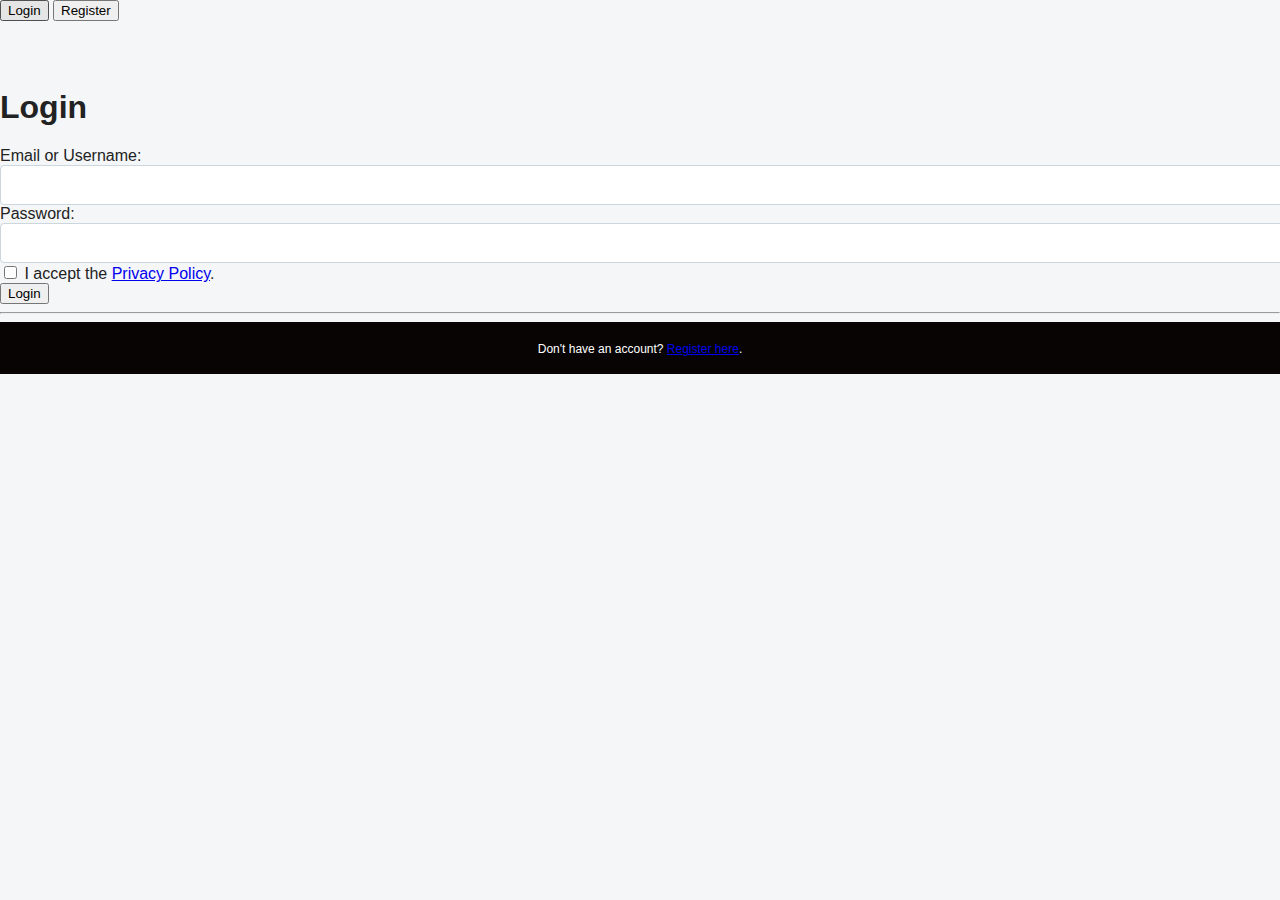
<file: index.html>
<!doctype html>
<html lang="en">
<head>
  <meta charset="utf-8" />
  <title>Login — Pure HTML</title>
  <meta name="viewport" content="width=device-width,initial-scale=1" />
  <link rel="stylesheet" href="style.css" />
</head>
<body>

  <div class="page-wrapper">
    <!-- Top navigation -->
    <nav class="navbar">
      <button class="nav-btn active">Login</button>
      <button class="nav-btn">Register</button>
    </nav>

    <!-- Login section -->
    <main class="login-container">
      <h1>Login</h1>

      <form action="#" method="post" autocomplete="on" class="login-form">
        <label for="loginIdentifier">Email or Username:</label>
        <input id="loginIdentifier" name="loginIdentifier" type="text" required />

        <label for="loginPassword">Password:</label>
        <input id="loginPassword" name="loginPassword" type="password" required />

        <div class="checkbox-container">
          <input id="acceptPrivacy" name="acceptPrivacy" type="checkbox" required />
          <label for="acceptPrivacy">I accept the <a href="#">Privacy Policy</a>.</label>
        </div>

        <button type="submit">Login</button>
      </form>
    </main>

    <hr />

    <footer>
      <small>Don't have an account? <a href="register.html">Register here</a>.</small>
    </footer>
  </div>
</body>
</html>
</file>
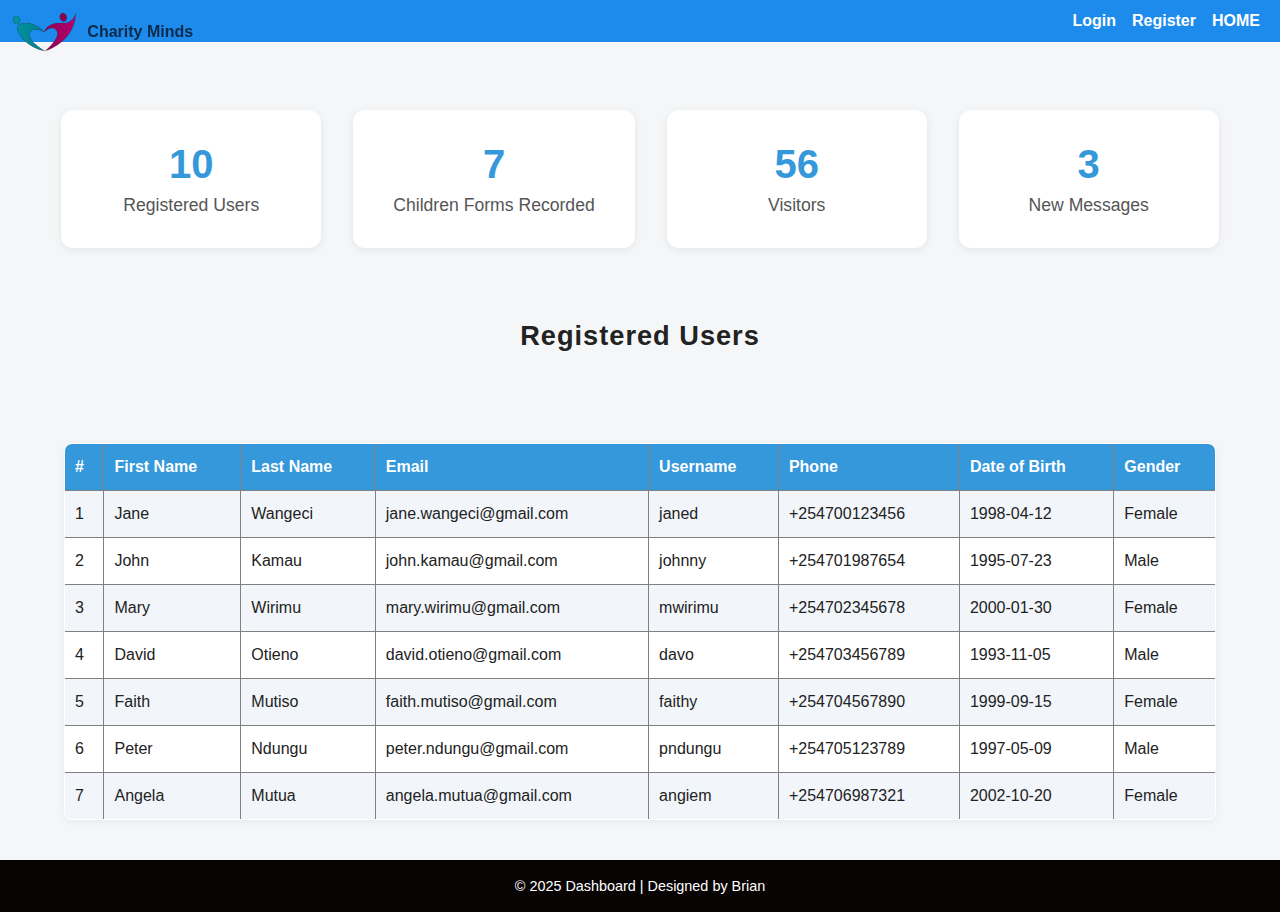
<file: dashboard.html>
<!DOCTYPE html>
<html lang="en">
<head>
  <meta charset="UTF-8">
  <meta name="viewport" content="width=device-width, initial-scale=1.0">
  <title>Dashboard</title>
  <link rel="stylesheet" href="style.css">
</head>
<body>
 
<div class="nav-box" position:absolute; border: 10px> 
 <nav>
  <ul>
    <li>
      <a href="Login.html">Login</a>
    </li>
    <li>
      <a href="Register.html">Register</a>
    </li>
    <li>
      <a href="HOME.html">HOME</a>
    </li>
    
  </ul>
</nav>
  </div>

  <!-- Analytics Section -->
  <section class="analytics">
    <div class="card">
      <h2>10</h2>
      <p>Registered Users</p>
    </div>
    <div class="card">
      <h2>7</h2>
      <p>Children Forms Recorded</p>
    </div>
    <div class="card">
      <h2>56</h2>
      <p>Visitors</p>
    </div>
    <div class="card">
      <h2>3</h2>
      <p>New Messages</p>
  </section>

  <!-- Registered Users Table -->
  <h2 class="section-title">Registered Users</h2>
  <table border ="1">

    <tr>
      <th>#</th>
      <th>First Name</th>
      <th>Last Name</th>
      <th>Email</th>
      <th>Username</th>
      <th>Phone</th>
      <th>Date of Birth</th>
      <th>Gender</th>
    </tr>
    <tr>
      <td>1</td>
      <td>Jane</td>
      <td>Wangeci</td>
      <td>jane.wangeci@gmail.com</td>
      <td>janed</td>
      <td>+254700123456</td>
      <td>1998-04-12</td>
      <td>Female</td>
    </tr>
    <tr>
      <td>2</td>
      <td>John</td>
      <td>Kamau</td>
      <td>john.kamau@gmail.com</td>
      <td>johnny</td>
      <td>+254701987654</td>
      <td>1995-07-23</td>
      <td>Male</td>
    </tr>
    <tr>
      <td>3</td>
      <td>Mary</td>
      <td>Wirimu</td>
      <td>mary.wirimu@gmail.com</td>
      <td>mwirimu</td>
      <td>+254702345678</td>
      <td>2000-01-30</td>
      <td>Female</td>
    </tr>
    <tr>
      <td>4</td>
      <td>David</td>
      <td>Otieno</td>
      <td>david.otieno@gmail.com</td>
      <td>davo</td>
      <td>+254703456789</td>
      <td>1993-11-05</td>
      <td>Male</td>
    </tr>
    <tr>
      <td>5</td>
      <td>Faith</td>
      <td>Mutiso</td>
      <td>faith.mutiso@gmail.com</td>
      <td>faithy</td>
      <td>+254704567890</td>
      <td>1999-09-15</td>
      <td>Female</td>
    </tr>
    <tr>
      <td>6</td>
      <td>Peter</td>
      <td>Ndungu</td>
      <td>peter.ndungu@gmail.com</td>
      <td>pndungu</td>
      <td>+254705123789</td>
      <td>1997-05-09</td>
      <td>Male</td>
    </tr>
    <tr>
      <td>7</td>
      <td>Angela</td>
      <td>Mutua</td>
      <td>angela.mutua@gmail.com</td>
      <td>angiem</td>
      <td>+254706987321</td>
      <td>2002-10-20</td>
      <td>Female</td>
    </tr>
  </table>

  <footer>
    © 2025 Dashboard | Designed by Brian
  </footer>
</body>
 <div class="site-header">
    <img src="images/logo.png" alt="Charity Minds" class="logo">
    <span class="site-title">Charity Minds</span>
  </div>

</html>
</file>
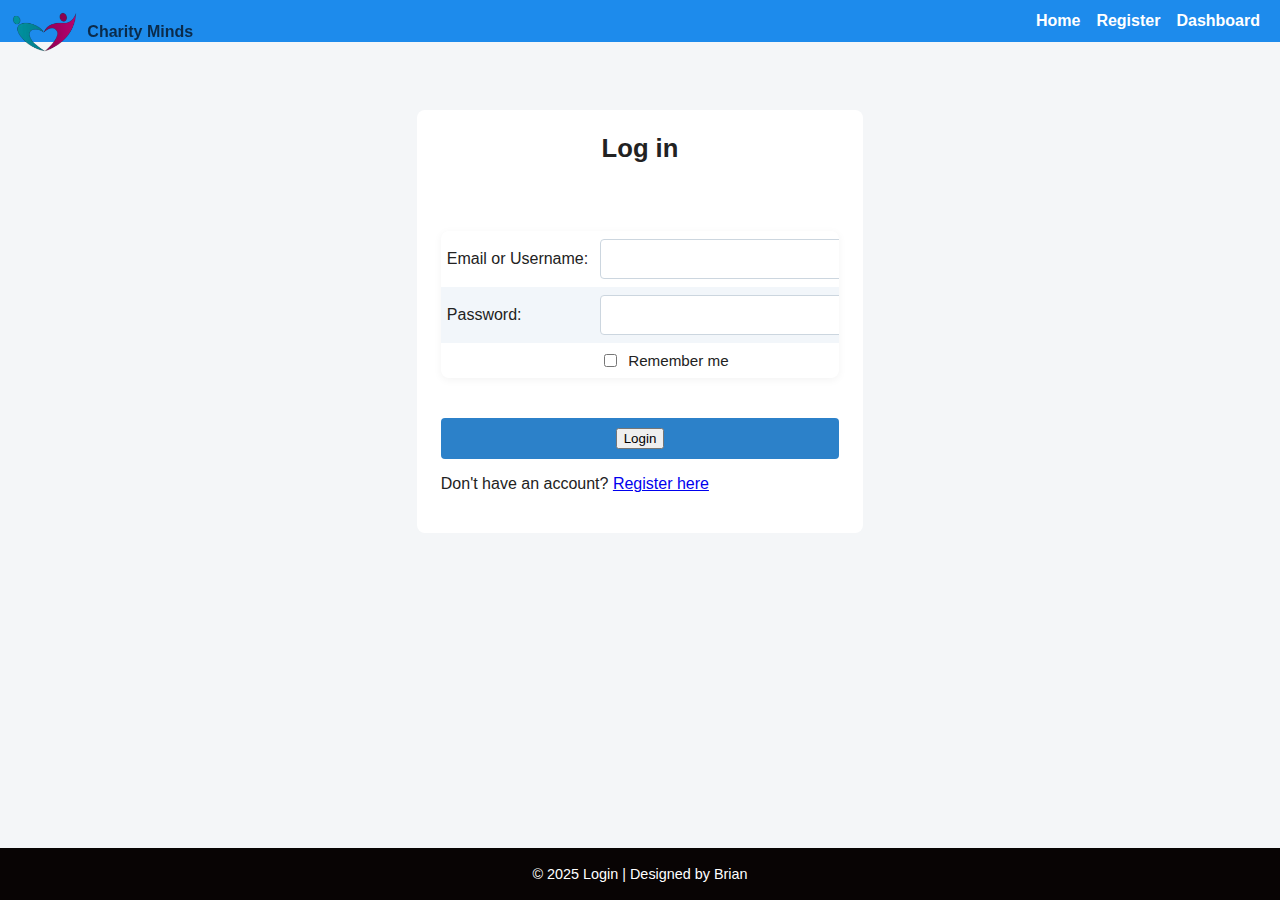
<file: login.html>
<!DOCTYPE html>
<html lang="en">
<head>
  <meta charset="UTF-8" />
  <meta name="viewport" content="width=device-width, initial-scale=1.0"/>
  <title>LOGIN PAGE</title>
  <link rel="stylesheet" href="style.css" />
</head>
<body>
  
<div class="nav-box" position:absolute; border: 10px> 
 <nav>
  <ul>
    <li>
      <a href="HOME.html">Home</a>
    </li>
    <li>
      <a href="Register.html">Register</a>
    </li>
    <li>
      <a href="Dashboard.html">Dashboard</a>
    </li>
    
  </ul>
</nav>
</div>

  <main class="login-wrapper">
    <h1>Log in</h1>

    <form action="#" method="post" autocomplete="on" class="login-form">
      <table>
        <tr>
          <td><label for="loginIdentifier">Email or Username:</label></td>
          <td><input id="loginIdentifier" name="loginIdentifier" type="text" required /></td>
        </tr>
        <tr>
          <td><label for="loginPassword">Password:</label></td>
          <td><input id="loginPassword" name="loginPassword" type="password" required /></td>
        </tr>
        <tr>
          <td></td>
          <td
            <label class="checkbox">
            <input type="checkbox" />
            <span>Remember me</span>
          </label>
        </tr>
      </table>
    </form>
    <div class="btn">
      <button type="submit">Login</button>
    </div>

    <div class="login-help">
      <p>Don't have an account? <a href="register.html">Register here</a></p>
    </div>
  </main>

  <div class="site-header">
    <img src="images/logo.png" alt="Charity Minds" class="logo">
    <span class="site-title">Charity Minds</span>
  </div>
  
  
  <footer>
     © 2025 Login | Designed by Brian
  </footer>
</body>
</html>
</file>
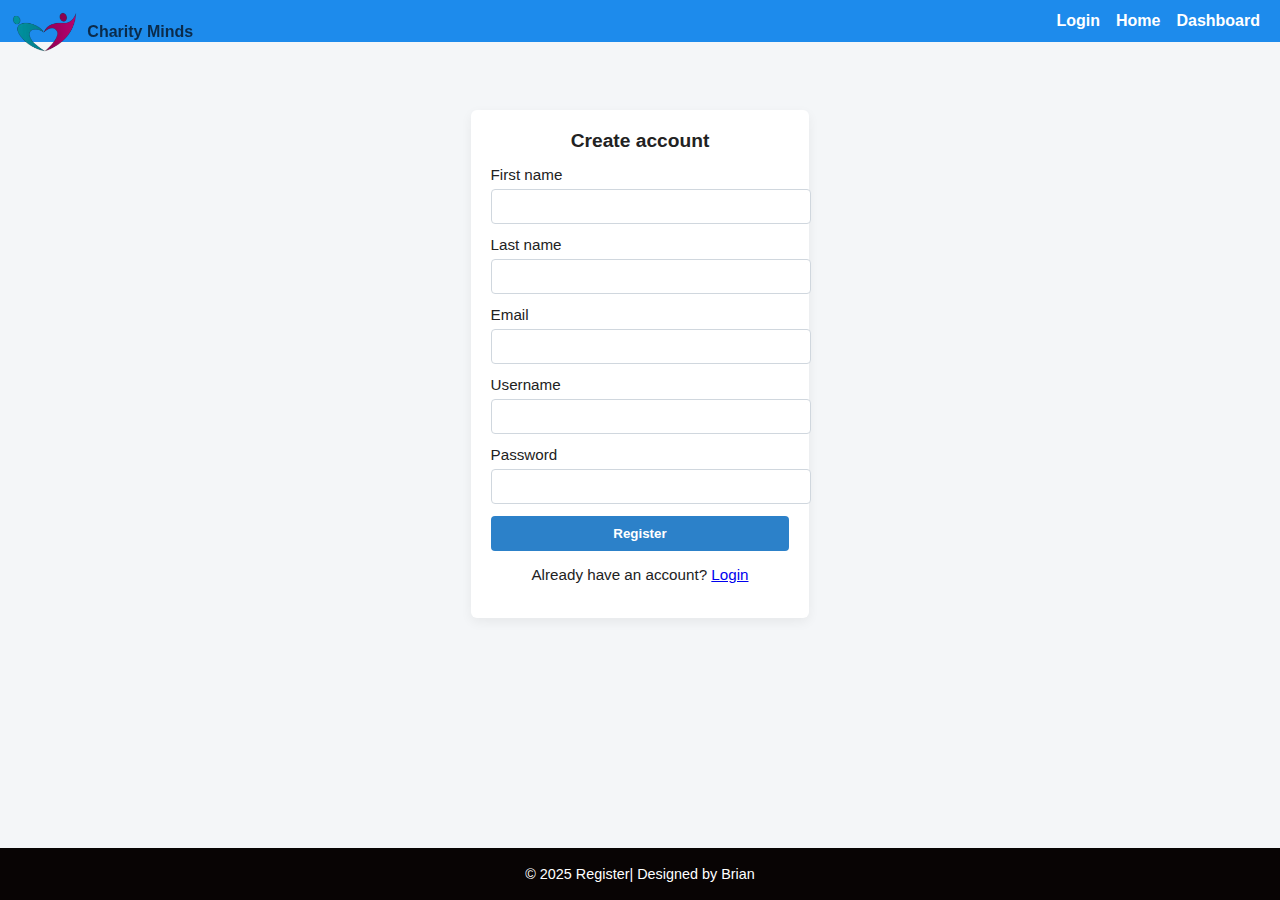
<file: register.html>
<!DOCTYPE html>
<html lang="en">
<head>
  <meta charset="utf-8" />
  <meta name="viewport" content="width=device-width,initial-scale=1" />
  <title>Register</title>
  <link rel="stylesheet" href="style.css" />
</head>
<body>
 
<div class="nav-box" position:absolute; border: 10px> 
 <nav>
  <ul>
    <li>
      <a href="Login.html">Login</a>
    </li>
    <li>
      <a href="Home.html">Home</a>
    </li>
    <li>
      <a href="Dashboard.html">Dashboard</a>
    </li>
    
  </ul>
</nav>
</div>

  <main class="register-wrapper">
    <h1>Create account</h1>
    <form class="register-form" action="#" method="post" autocomplete="on">
      <label for="firstName">First name</label>
      <input id="firstName" name="firstName" type="text" required />

      <label for="lastName">Last name</label>
      <input id="lastName" name="lastName" type="text" required />

      <label for="email">Email</label>
      <input id="email" name="email" type="email" required />

      <label for="username">Username</label>
      <input id="username" name="username" type="text" required />

      <label for="password">Password</label>
      <input id="password" name="password" type="password" required />

      <button type="submit">Register</button>
    </form>

    <div class="register-help">
      <p>Already have an account? <a href="login.html">Login</a></p>
    </div>
  </main>
    <div class="site-header">
    <img src="images/logo.png" alt="Charity Minds" class="logo">
    <span class="site-title">Charity Minds</span>
  </div>
    <footer>
     © 2025 Register| Designed by Brian
  </footer>
</body>
</html>
</file>
<file: style.css>
body {
  margin: 0;
  font-family: Arial, sans-serif;
  background: #f4f6f8;
  color: #222;
  min-height: 100vh;

  /* added to make footer stick to bottom */
  display: flex;
  flex-direction: column;
}

/* Navigation */
.nav-box {
  background: #1d8bec;
  padding: 12px 20px;
  position: relative;
  align-items: center;
  justify-content: flex-end;
  display: flex;



}
nav ul {
  list-style: none;
  margin: 0;
  padding: 0;
  display: flex;
  gap: 16px;
}
nav a {
  color: #fff;
  text-decoration: none;
  font-weight: 600;
  position: relative;
  z-index: 10000;
  pointer-events: auto;
}
nav a:hover { text-decoration: underline; }

/* Analytics cards */
.analytics {
  display: flex;
  justify-content: center;
  gap: 32px;
  margin: 40px 0 32px 0;
}

.card {
  background: #fff;
  border-radius: 12px;
  box-shadow: 0 2px 8px rgba(0,0,0,0.07);
  padding: 32px 40px;
  text-align: center;
  min-width: 180px;
}

.card h2 {
  margin: 0 0 8px 0;
  font-size: 2.5rem;
  color: #3498db;
}

.card p {
  margin: 0;
  color: #555;
  font-size: 1.1rem;
}

/* Section title */
.section-title {
  text-align: center;
  margin-top: 40px;
  color: #222;
  font-size: 1.7rem;
  letter-spacing: 1px;
}

/* Table */
table {
  width: 90%;
  margin: 32px auto 40px auto;
  border-collapse: collapse;
  background: #fff;
  box-shadow: 0 2px 8px rgba(0,0,0,0.05);
  border-radius: 8px;
  overflow: hidden;
}

th, td {
  padding: 14px 10px;
  text-align: left;
}

th {
  background: #3498db;
  color: #fff;
  font-weight: bold;
}

tr:nth-child(even) {
  background: #f2f6fa;
}

tr:hover {
  background: #eaf3fa;
}


footer {
  text-align: center;
  padding: 18px 0;
  background: #080404;
  color: #fff;
  font-size: 0.9rem;

  /*  footer is pushed to the bottom */
  margin-top: auto;
}

/* Centered login card */
.login-wrapper {
  max-width: 480px;
  margin: 48px auto;
  background: #ffffff;
  padding: 24px;
  border-radius: 8px;
 
}

.login-wrapper h1 {
  margin: 0 0 18px 0;
  font-size: 1.6rem;
  text-align: center;
}

/* Table form layout */
.login-form table { width: 100%; border-collapse: collapse; }
.login-form td { padding: 8px 6px; vertical-align: middle; }

/* Inputs and button */
.login-form input[type="text"],
.login-form input[type="password"] {
  width: 100%;
  padding: 10px 12px;
  border: 1px solid #ccd6df;
  border-radius: 4px;
  font-size: 1rem;
  background: #fff;
}

.login-form .checkbox { font-size: 0.95rem; display: inline-flex; gap: 8px; align-items: center; }

.btn{
  padding: 10px 16px;
  background: #2c81c9;
  color: #fff;
  border: none;
  border-radius: 4px;
  cursor: pointer;
  font-weight: 600;
  text-align: center;

}
.btn button:hover {
transition: transform 0.5s;}

/* Register text */
.register { margin: 8px 0 0 0; font-size: 0.95rem; }
.register a { color: #2c81c9; text-decoration: none; }
.register a:hover { text-decoration: underline; }


/* Top navigation */
.top-nav {
  position: fixed;
  top: 12px;
  right: 12px;
  z-index: 999;
  display: block;
}

.top-nav ul {
  list-style: none;
  margin: 0;
  padding: 0;
  display: flex;
  gap: 10px;
}
.top-nav a {
  text-decoration: none;
  color: #fff;
  background: #2c81c9;
  padding: 8px 10px;
  border-radius: 4px;
}

/* Register page (styles mirror the login page) */
.register-wrapper {
  max-width: 420px;
  margin: 100px auto 40px; /* keep below top menu */
  background: #fff;
  padding: 20px;
  border-radius: 6px;
  box-shadow: 0 4px 12px rgba(0,0,0,0.06);
}

.register-wrapper h1 {
  margin: 0 0 14px;
  text-align: center;
  font-size: 1.2rem;
}

/* simple form layout */
.register-form label {
  display: block;
  margin-bottom: 6px;
  font-size: 0.95rem;
}
.register-form input,
.register-form select {
  width: 100%;
  padding: 8px 10px;
  margin-bottom: 12px;
  border: 1px solid #d0d7de;
  border-radius: 4px;
  background: #fff;
  font-size: 0.95rem;
}

.register-form button {
  width: 100%;
  padding: 10px;
  background: #2c81c9;
  color: #fff;
  border: none;
  border-radius: 4px;
  cursor: pointer;
  font-weight: 600;
}
.register-form button:hover {
  background: #256fb0;
}

.register-help {
  margin-top: 12px;
  font-size: 0.95rem;
  text-align: center;
}

/* Responsive adjustments */
@media (max-width: 600px) {
  .top-nav { right: 10px; top: 10px; }
  .top-nav a { padding: 6px 8px; font-size: 0.95rem; }
}

@media (max-width: 520px) {
  .register-wrapper { margin: 20px; padding: 18px; }
  nav ul { gap: 10px; }
}

/* site logo top-left, keep menu top-right */
.site-header {
  position: fixed;
  top: 12px;
  left: 12px;
  z-index: 1000;
  display: flex;
  align-items: center;
  gap: 10px;
}

.site-header .logo {
  height: 40px;
  width: auto;
  display: block;
}

.site-header .site-title {
  font-weight: 700;
  color: #0b2b4a;
  font-size: 1.05rem;
}

/* push main content down so header doesn't cover it */
.login-wrapper, .register-wrapper, main, .analytics, table {
  margin-top: 80px; /* adjust if header height changes */
}




/* Logo header styles - append to the end of your style.css */
:root {
  --header-gap: 12px;
  --header-height: 56px;
}

/* header (logo + text) top-left */
.site-header {
  position: fixed;
  top: var(--header-gap);
  left: var(--header-gap);
  display: flex;
  align-items: center;
  gap: 10px;
  z-index: 1000;
  pointer-events: auto;
}

/* logo image - will scale to fit header */
.site-header .logo {
  height: 40px;
  width: auto;
  display: block;
}

/* logo text */
.site-header .site-title {
  font-weight: 700;
  color: #0b2b4a;
  font-size: 1rem;
  line-height: 1;
}

/* top-right global menu (if you want it on every page) */
.top-nav {
  position: relative;
  top: var(--header-gap);
  right: var(--header-gap);
  z-index: 1000;
  display: flex;
  gap: 8px;
  align-items: center;
}
.top-nav a {
  text-decoration: none;
  color: #fff;
  background: #2c81c9;
  padding: 8px 10px;
  border-radius: 4px;
  font-weight: 600;
}

/* prevent header from covering page content */
main,
.login-wrapper,
.register-wrapper,
.analytics,
table {
  margin-top: calc(var(--header-height) + var(--header-gap));
}

/* small screens */
@media (max-width:520px){
  .site-header .logo { height: 32px; }
  .site-header .site-title { font-size: 0.95rem; display: none; } /* hide text if needed */
  .top-nav a { padding: 6px 8px; font-size: 0.9rem; }
}
</file>
